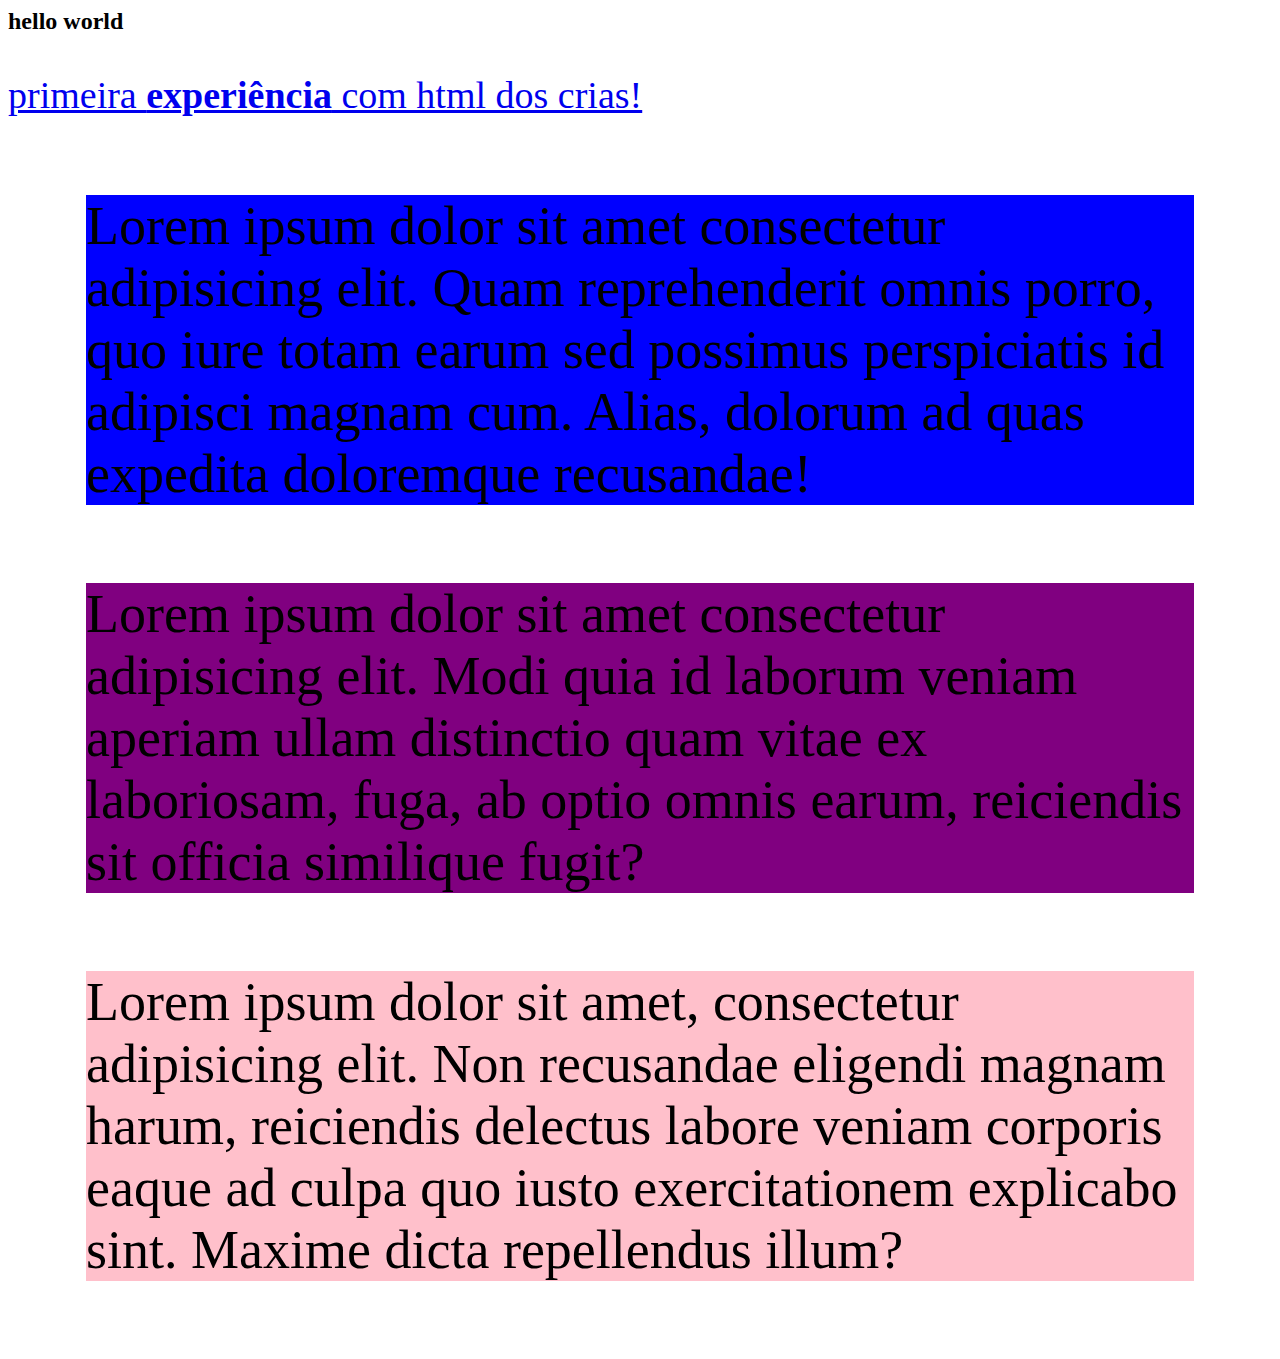
<file: index.html>
<h2>hello world</h2>
<a href="nova.html"><p>primeira <strong>experiência</strong> com html dos crias!</p></a>
<!DOCTYPE html>
<html lang="pt-br">
<head>
    <meta charset="UTF-8">
    <meta name="viewport" content="width=device-width, initial-scale=1.0">
    <title>site foda</title>
    <link rel = "stylesheet" type = "text/css" href = "style.css">
 </head>
<body>
<section class="blue">
    Lorem ipsum dolor sit amet consectetur adipisicing elit. Quam reprehenderit omnis porro, quo iure totam earum sed possimus perspiciatis id adipisci magnam cum. Alias, dolorum ad quas expedita doloremque recusandae!
</section>
<section class="purple">
Lorem ipsum dolor sit amet consectetur adipisicing elit. Modi quia id laborum veniam aperiam ullam distinctio quam vitae ex laboriosam, fuga, ab optio omnis earum, reiciendis sit officia similique fugit?
</section>

<section class="pink">
    Lorem ipsum dolor sit amet, consectetur adipisicing elit. Non recusandae eligendi magnam harum, reiciendis delectus labore veniam corporis eaque ad culpa quo iusto exercitationem explicabo sint. Maxime dicta repellendus illum?
</section>

</body>

</html>
</file>
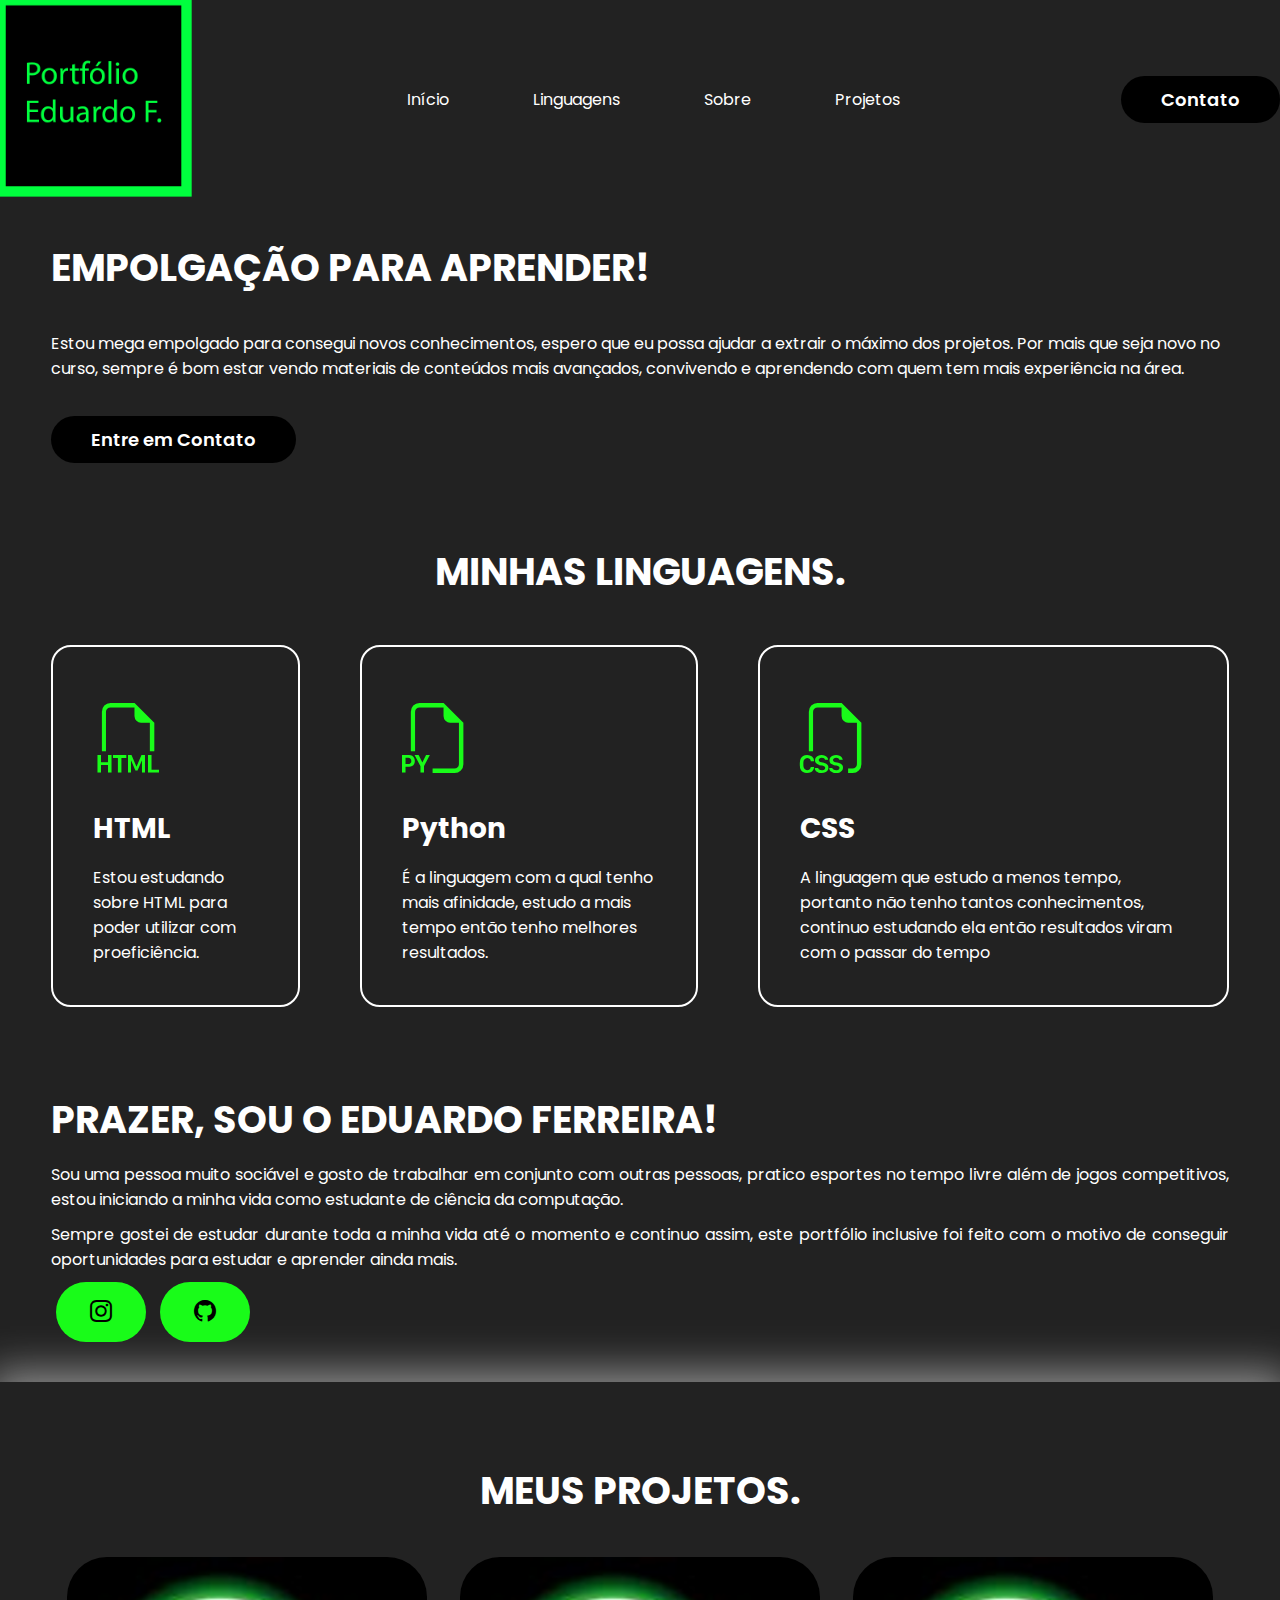
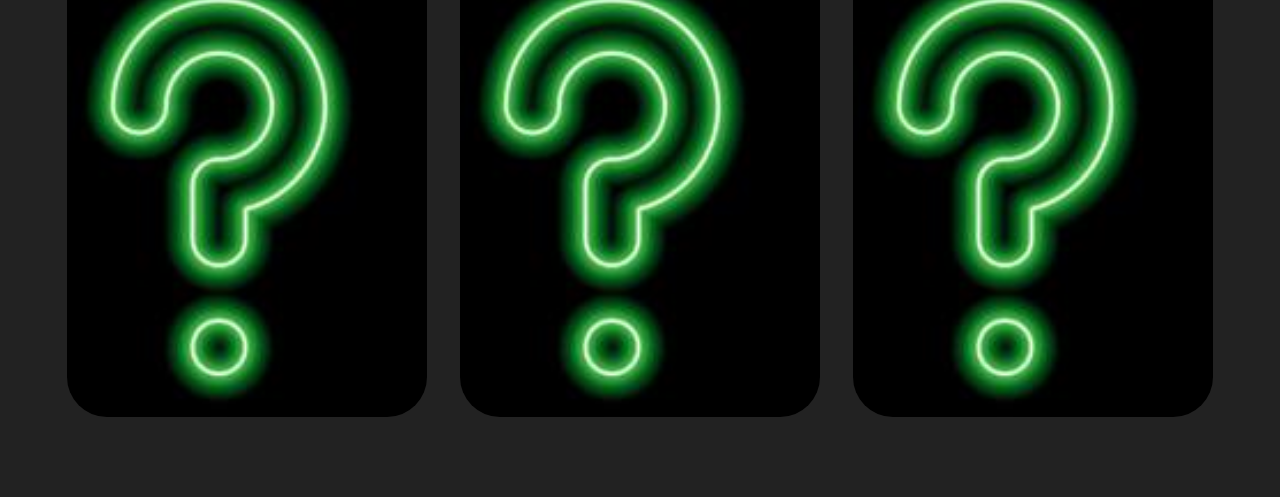
<file: jsDoCrias/index.html>
<!DOCTYPE html>
<html lang="pt-br">
<head>
    <meta charset="UTF-8">
    <meta name="viewport" content="width=device-width, initial-scale=1.0">
    <!-- GOOGLE FONTS -->
    <link rel="preconnect" href="https://fonts.googleapis.com">
<link rel="preconnect" href="https://fonts.gstatic.com" crossorigin>
<link href="https://fonts.googleapis.com/css2?family=Poppins:ital,wght@0,100;0,200;0,300;0,400;0,500;0,600;0,700;0,800;0,900;1,100;1,200;1,300;1,400;1,500;1,600;1,700;1,800;1,900&display=swap" rel="stylesheet">
    <!-- FIM DO GOOGLE FONTS -->
     <!-- BOOTSTRAP ICONS -->
     <link rel="stylesheet" href="https://cdn.jsdelivr.net/npm/bootstrap-icons@1.11.3/font/bootstrap-icons.min.css">
      <!-- FIM DO BOOTSTRAP ICONS -->
    <link rel="stylesheet" href="style.css">
    <title>portfólio Edu</title>
</head>
<body>

    <header>
        <div class = "interface">
            <div class="logo">
                <a href="#">
                    <img src="images/negao2.png" alt="logo do portfólio" class="imagem">                  
                </a>  <!--logo-->
            </div>
            
            <nav class="menu-desktop">
                <ul>
                    <li><a href="#">Início</a></li>
                    <li><a href="#">Linguagens</a></li>
                    <li><a href="#">Sobre</a></li>
                    <li><a href="#">Projetos</a></li>
                </ul>
            </nav>
            
            <div class="btn-contato">
                <a href="#">
                    <button>Contato</button>
                </a>
            </div>
    </div>  <!--fechamento da interface-->
    </header>

    <main>
        <section class="topo-do-site"> 
            <div class="interface">
                <div class="flex">
                    <div class="TXT-topo-site">
                        <h1>EMPOLGAÇÃO PARA APRENDER<span>!</span></h1>
                        <p>Estou mega empolgado para consegui novos conhecimentos, espero que eu possa ajudar a extrair o máximo dos projetos. Por mais que seja novo no curso, sempre é bom estar vendo materiais de conteúdos mais avançados, convivendo e aprendendo com quem tem mais experiência na área.</p>
                        <div class="btn-contato">
                            <a href="#">
                                <button>Entre em Contato</button>
                            </a>
                        </div>
                    </div> <!-- FECHAMENTO TXT TOPO DO SITE -->
                </div> <!-- FECHAMENTO FLEX -->
            </div> <!-- FECHAMENTO INTERFACE -->
        </section> <!-- FECHAMENTO TOPO DO SITE -->

<section class=" especialidades">
    <div class="interface">
        <h2 class="titulo">MINHAS <span>LINGUAGENS.</span></h2>
        <div class="flex">
            <div class="especialidades-box">
                <i class="bi bi-filetype-html"></i>
                <h3>HTML</h3>
                <P>Estou estudando sobre HTML para poder utilizar com proeficiência.</P>
            </div><!--especialidades-box-->

            <div class="especialidades-box">
                <i class="bi bi-filetype-py"></i>
                <h3>Python</h3>
                <P>É a linguagem com a qual tenho mais afinidade, estudo a mais tempo então tenho melhores resultados.</P>
            </div><!--especialidades-box-->

            <div class="especialidades-box">
                <i class="bi bi-filetype-css"></i>
                <h3>CSS</h3>
                <P>A linguagem que estudo a menos tempo, portanto não tenho tantos conhecimentos, continuo estudando ela então resultados viram com o passar do tempo</P>
            </div><!--especialidades-box-->
        </div><!--flex-->
    </div><!--interface-->
</section><!--especialidades-->

<section class="sobre">
    <div class="interface">
        <div class="flex">
            <div class="txt-sobre">
                <h2>PRAZER, <span>SOU O EDUARDO FERREIRA!</span></h2>
                <P>Sou uma pessoa muito sociável e gosto de trabalhar em conjunto com outras pessoas, pratico esportes no tempo livre além de jogos competitivos, estou iniciando a minha vida como estudante de ciência da computação.</P>
                <p>Sempre gostei de estudar durante toda a minha vida até o momento e continuo assim, este portfólio inclusive foi feito com o motivo de conseguir oportunidades para estudar e aprender ainda mais.</p>
                <div class=" btn-social">
                    <a href="https://www.instagram.com/eduferreirar/"><button><i class="bi bi-instagram"></i></button></a>
                    <a href="https://github.com/EduardoFerreira7351"><button><i class="bi bi-github"></i></button></a>
                </div><!--botao social-->
            </div><!--txt-sobre-->
        </div><!--flex-->
    </div><!--interface-->
</section><!--interface-->

<section class="portfolio">
    <div class="interface">
        <h2 class="titulo">MEUS <span>PROJETOS.</span></h2>
        <div class="flex">
            <div class="img-port" style="background-image: url(images/interrogação.png);">
                <div class="overlay">Futuros projetos</div>
            </div>
            <div class="img-port"style="background-image: url(images/interrogação.png);">
                <div class="overlay">Futuros projetos</div>
            </div>
            <div class="img-port"style="background-image: url(images/interrogação.png);">
                <div class="overlay">Futuros projetos</div>
            </div>
        </div>
    </div><!--interface-->
</section><!--portfolio-->

    </main>
    
</body>
</html>
</file>
<file: style.css>
p{
    font-size:38px
}
section {
    margin: 78px;
    font-size: 54px
    
}
.blue{
    background-color: blue;
}
.purple{
    background-color: purple;
}
.pink{
    background-color: pink;
}
</file>
<file: jsDoCrias/style.css>
/* ESTILO GERAL */
*{
    margin: 0;
    padding: 0;
    box-sizing: 0;
    font-family: 'Poppins', sans-serif;
}

body{
    background-color: rgb(34, 34, 34);
    height: 100vh;
}

.interface{
    max-width: 1280px;
    margin: 0 auto;
}

.flex{
    display: flex;
}

.btn-contato button{
    padding: 10px 40px;
    font-size: 18px;
    font-weight: 600;
    background-color: #000;
    border: 0;
    border-radius: 30px;
    cursor: pointer;
    transition: .2s;
    color: #fff;
}

h2.titulo{
    color: #fff;
    font-size: 38px;
    text-align: center;
}

h2.titulo span{
    color: #fff;
}

button:hover{
    box-shadow: 0px 0px 8px #fff;
    transform: scale(1.05);
    transition: 0.2s;
}

/* ESTILO DO CABEÇALHO */
headr{
    padding: 40px 4%;
}
/* ALTERAÇÕES LOGO */
.imagem{
    height: 12rem;
}

header > .interface{
    display: flex;
    align-items: center;
    justify-content: space-between;
}

header a{
    color: #fff;
    text-decoration: none;
    display: inline-block;
    transition: .2s;
}

header a:hover{
    color: #fff;
    transform: scale(1.05);
}

header nav ul{
    list-style-type: none;
}

header nav ul li{
    display: inline-block;
    padding: 0 40px;
}

/* ESTILO TOPO DO SITE */
section.topo-do-site{
    padding: 40px 4%;
}

section.topo-do-site .flex{
    align-items: center;
    justify-content: center;
    gap: 90px;
}

.topo-do-site h1{
    color: #fff;
    font-size: 38px;
}

.topo-do-site .TXT-topo-site h1 span{
    color: #fff;
}

.topo-do-site .TXT-topo-site p{
    color: #fff;
    margin: 35px 0;
}

/* ESTILO DAS ESPECIALIDADES */
section.especialidades{
    padding: 40px 4%;
}

section.especialidades .flex{
    gap: 60px;
}

.especialidades .especialidades-box{
    color: #fff;
    padding: 40px;
    border-radius: 20PX;
    border: 2px solid #fff;
    margin-top: 45px;
}

.especialidades .especialidades-box:hover{
    box-shadow: 0 0 8px #fff;
}

.especialidades .especialidades-box i{
    font-size: 70px;
    color: rgb(25, 252, 25);
}

.especialidades .especialidades-box h3{
    font-size: 28px;
    margin: 15px 0;
}

/* ESTILO DO SOBRE */
section.sobre{
    padding: 40px 4%;

}

section.sobre .flex{
    align-items: center;
    gap: 60px;
}

.sobre .txt-sobre h2{
    font-size: 38px;
    line-height: 65px;
    color: #fff;
}

.sobre .txt-sobre p{
    margin: 10px 0;
    text-align: justify;
    color: #fff;
}

.sobre .txt-sobre .btn-social button{
    width: 90px;
    height: 60px;
    border-radius: 50px;
    border: none;
    background-color: rgb(25, 252, 25);
    font-size: 22px;
    cursor: pointer;
    margin: 0 5px;
}

/* ESTILO DO PORTIFOLIO */
section.portfolio{
    padding: 80px 4%;
    box-shadow: 0px 0px 40px 10px #ffffff80;
}

section.portfolio .flex{
    justify-content: space-around;
    margin-top: 38px;
}

.img-port{
    width: 360px;
    height: 460px;
    background-color: #ffffffe0;
    background-size: cover;
    background-position: 78% 0%;
    cursor: pointer;
    border-radius: 40px;
    position: relative;
}

.overlay{
    position: absolute;
    top: 0;
    left: 0;
    width: 100%;
    height: 100%;
    background-color: rgba(63, 63, 63, 0.288);
    color: #fff;
    border-radius: 40px;
    display: flex;
    align-items: center;
    justify-content: center;
    font-size: 24px;
    font-weight: 600;
    opacity: 0%;
    transition: 0.5s;
}

.overlay:hover{
    opacity: 1;
}
</file>
